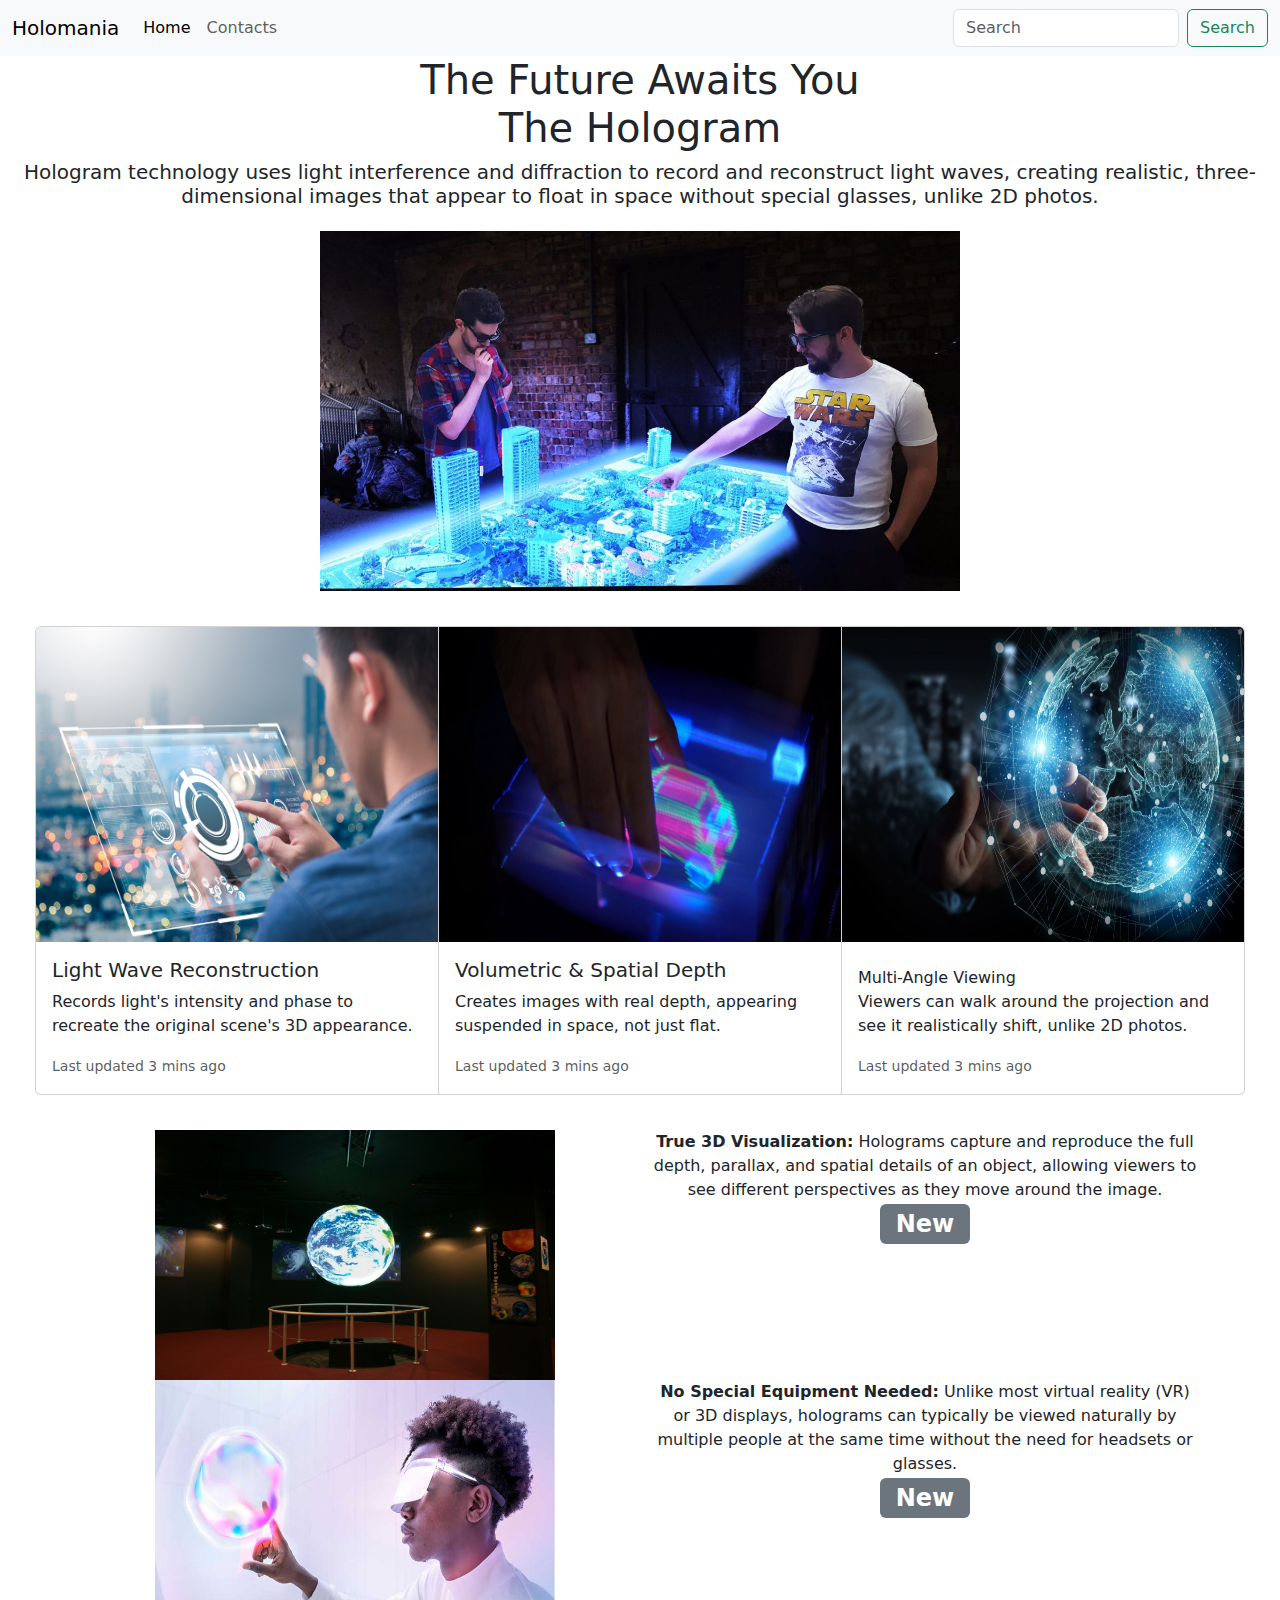
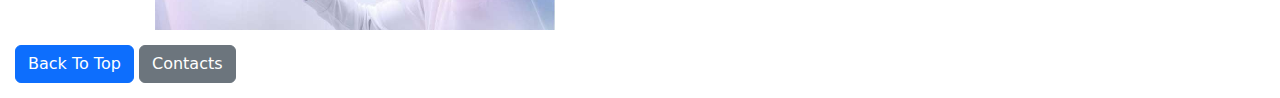
<file: index.html>
<!DOCTYPE html>
<html lang="en">
<head>
    <meta charset="UTF-8">
    <meta name="viewport" content="width=device-width, initial-scale=1.0">
    <title>Document</title>
    <link rel="stylesheet" href="css/bootstrap.min.css">
    <link rel="stylesheet" href="style.css">
    <script src="js/bootstrap.min.js"></script>

</head>
<body>
    <nav class="navbar navbar-expand-lg bg-body-tertiary">
        <div class="container-fluid">
          <button class="navbar-toggler" type="button" data-bs-toggle="collapse" data-bs-target="#navbarTogglerDemo03" aria-controls="navbarTogglerDemo03" aria-expanded="false" aria-label="Toggle navigation">
            <span class="navbar-toggler-icon"></span>
          </button>
          <a class="navbar-brand" href="index.html">Holomania</a>
          <div class="collapse navbar-collapse" id="navbarTogglerDemo03">
            <ul class="navbar-nav me-auto mb-2 mb-lg-0">
              <li class="nav-item">
                <a class="nav-link active" aria-current="page" href="index.html">Home</a>
              </li>
              <li class="nav-item">
                <a class="nav-link" href="contact.html">Contacts</a>
              </li>
            </ul>
            <form class="d-flex" role="search">
              <input class="form-control me-2" type="search" placeholder="Search" aria-label="Search"/>
              <button class="btn btn-outline-success" type="submit">Search</button>
            </form>
          </div>
        </div>
      </nav>
      <div class="hero" align="center">
        <h1>The Future Awaits You<br>
        The Hologram</h1>
        <h5>Hologram technology uses light interference and diffraction to record and reconstruct light waves, creating realistic, three-dimensional images that appear to float in space without special glasses, unlike 2D photos.</h5>
      </div>
        <div id="carouselExampleFade" class="carousel slide carousel-fade">
            <div class="carousel-inner" align="center" style="max-height: 500px; padding-top: 15px;" >
              <div class="carousel-item active">
                <img src="euclideon-hologram-table-7-1200x675.jpg" class="d-block w-50" alt="...">
              </div>
              <div class="carousel-item">
                <img src="holo2.jpg" class="d-block w-50" alt="...">
              </div>
            </div>
            <button class="carousel-control-prev" type="button" data-bs-target="#carouselExampleFade" data-bs-slide="prev">
              <span class="carousel-control-prev-icon" aria-hidden="true"></span>
              <span class="visually-hidden">Previous</span>
            </button>
            <button class="carousel-control-next" type="button" data-bs-target="#carouselExampleFade" data-bs-slide="next">
              <span class="carousel-control-next-icon" aria-hidden="true"></span>
              <span class="visually-hidden">Next</span>
            </button>
          </div>
          <div class="card-group" style="margin-top: 50px; margin: 35px;">
            <div class="card">
              <img src="hologramcard.jpg" class="card-img-top" alt="...">
              <div class="card-body">
                <h5 class="card-title">Light Wave Reconstruction</h5>
                <p class="card-text">Records light's intensity and phase to recreate the original scene's 3D appearance.</p>
                <p class="card-text"><small class="text-body-secondary">Last updated 3 mins ago</small></p>
              </div>
            </div>
            <div class="card">
              <img src="holo2crad.jpg" class="card-img-top" alt="...">
              <div class="card-body">
                <h5 class="card-title">Volumetric & Spatial Depth</h5>
                <p class="card-text">Creates images with real depth, appearing suspended in space, not just flat.</p>
                <p class="card-text"><small class="text-body-secondary">Last updated 3 mins ago</small></p>
              </div>
            </div>
            <div class="card">
              <img src="new-hologram-tech01-2.jpg" class="card-img-top" alt="...">
              <div class="card-body">
                <h5 class="card-title"></h5>Multi-Angle Viewing</h5>
                <p class="card-text">Viewers can walk around the projection and see it realistically shift, unlike 2D photos.</p>
                <p class="card-text"><small class="text-body-secondary">Last updated 3 mins ago</small></p>
              </div>
            </div>
          </div>
          <div class="container text-center">
            <div class="row row-cols-2">
                <div class="col"><img src="Hologram.jpg" alt="" style="height: 250px; width: 400px;"></div>
                <div class="col"><b>True 3D Visualization:</b> Holograms capture and reproduce the full depth, parallax, and spatial details of an object, allowing viewers to see different perspectives as they move around the image.<br>
                <h2><span class="badge text-bg-secondary">New</span></h2></div>
                <div class="col"><img src="Hologram-Technology-Work.jpg" alt="" style="height: 250px; width: 400px;"></div>
                <div class="col"><b>No Special Equipment Needed:</b> Unlike most virtual reality (VR) or 3D displays, holograms can typically be viewed naturally by multiple people at the same time without the need for headsets or glasses.<br><h2><span class="badge text-bg-secondary">New</span></h2></div>
            </div>
            </div>
            <DIV style="margin: 15px;">
            <button type="button" class="btn btn-primary">Back To Top</button>
            <button type="button" class="btn btn-secondary">Contacts</button>
            </DIV>
</body>
</html>
</file>
<file: style.css>
img.card-img-top {
    height: 315px;
}
</file>
